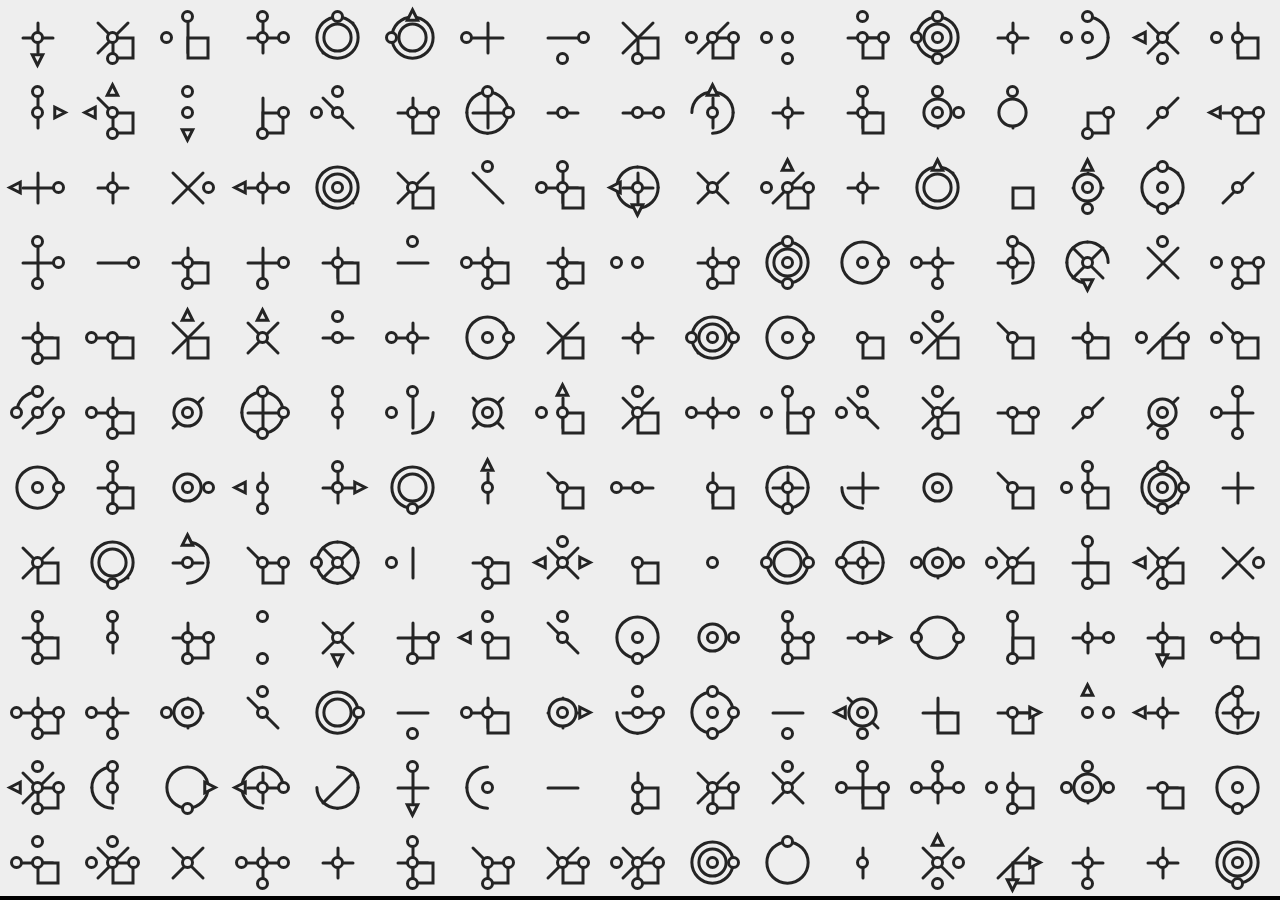
<file: the-message/index.html>
<!DOCTYPE html>
<html>
	<head>
		<link rel="stylesheet" href="style.css" />
	</head>
	
	<body>
	<!--
	<script src="//cdnjs.cloudflare.com/ajax/libs/p5.js/0.4.17/p5.js"></script>
	-->
			
		<script src="p5.js"></script>
		<script src="script.js"></script>
	</body>
</html>
</file>
<file: the-message/style.css>
html,
body {
  padding: 0;
  margin: 0;
  background-color: black;
}
</file>
